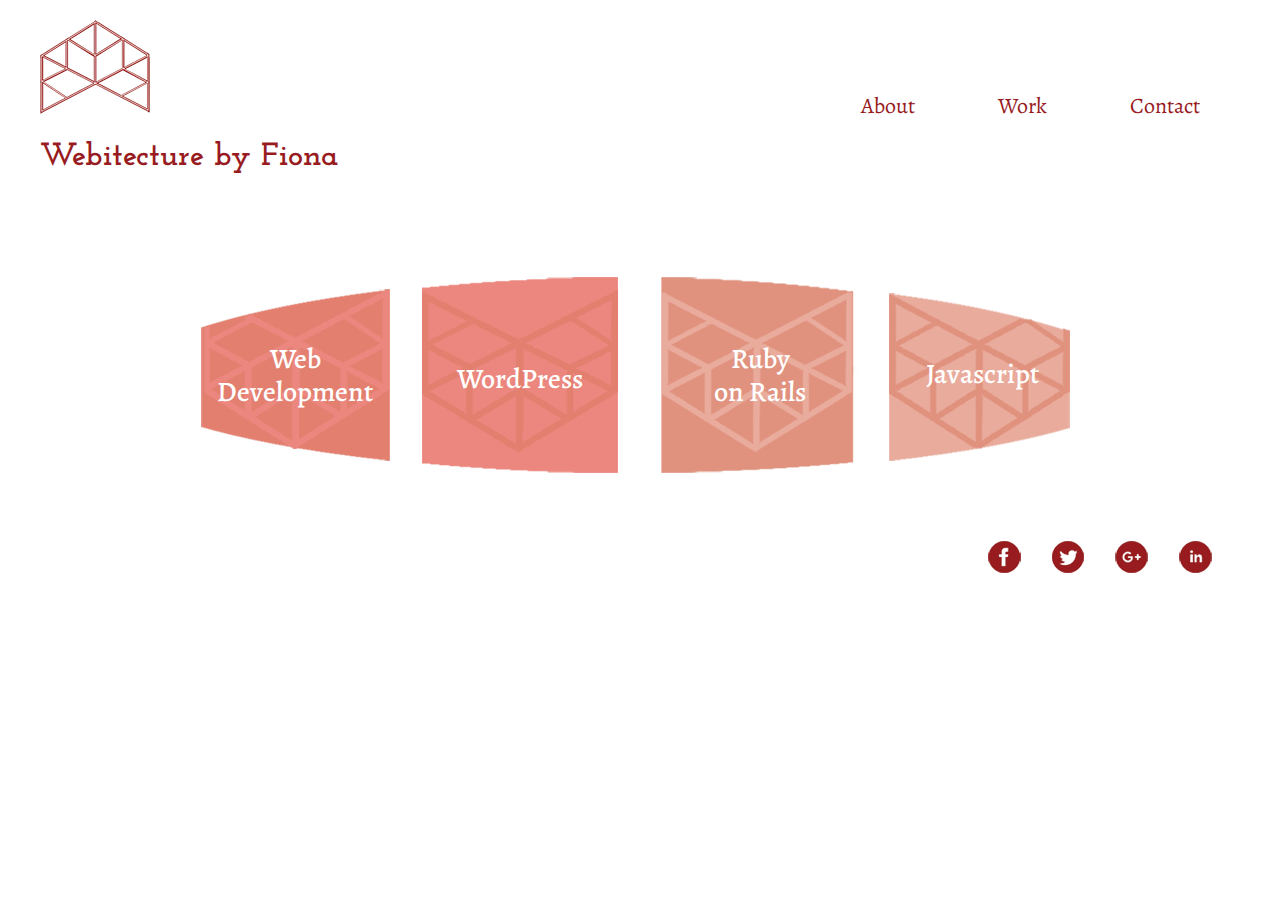
<file: index.html>
<!doctype html>
<html lang="en">
    <head>
        <title>Fiona Ostermayer | Webitecture</title>
        <meta charset="utf-8"/>
        <link rel="stylesheet" href="css/normalize.css">
        <link rel="stylesheet" href="css/main.css">
        <link href="https://fonts.googleapis.com/css?family=Josefin+Slab:400,600,700" rel="stylesheet" type="text/css">
        <link href="https://fonts.googleapis.com/css?family=Alegreya:400,700" rel="stylesheet" type="text/css">
    </head>
    <body>
        <header>
          <div class="full-width">
            <div class="half-width">
              <a href="index.html"><img src="img/logo-60.png" alt="logo-image" /></a>
              <h1>Webitecture by Fiona</h1>
            </div>
            <div class="half-width">
              <nav>
                <ul>
                  <li><a href="about/index.html">About</a></li>
                  <li><a href="work/index.html">Work</a></li>
                  <li><a href="contact/index.html">Contact</a></li>
                </ul>
              </nav>
            </div>
          </div>
        </header>
        <main>
            <section id="skills">
                  <div class="full-width">
                      <div id="shape-1">
                          <p><a href="work.html">Web<br>
                          Development</a></p>
                      </div>
                      <div id="shape-2">
                            <p><a href="work.html#wordpress">WordPress</a></p>
                      </div>
                      <div id="shape-3">
                            <p><a href="work.html#ruby">Ruby<br>
                            on Rails</a></p>
                      </div>
                      <div id="shape-4">
                            <p><a href="work.html#javascript">Javascript</a></p>
                      </div>
                  </div>
            </section>

            <footer id="contact">
                  <div class="full-width">
                        <div class="half-width">
                          <br>
                        </div>
                        <div class="half-width">
                              <ul>
                                  <li><a href="https://facebook.com/"><img src="img/facebook-icon.png" alt="facebook icon" /></a></li>
                                  <li><a href="https://twitter.com/"><img src="img/twitter-icon.png" alt="twitter icon" /></a></li>
                                  <li><a href="https://plus.google.com/"><img src="img/googleplus-icon.png" alt="google plus icon" /></a></li>
                                  <li><a href="https://www.linkedin.com/"><img src="img/linkedin-icon.png" alt="linkedin icon" /></a></li>
                              </ul>
                        </div>
                    </div>
            </footer>
        </main>
    </body>
</html>
</file>
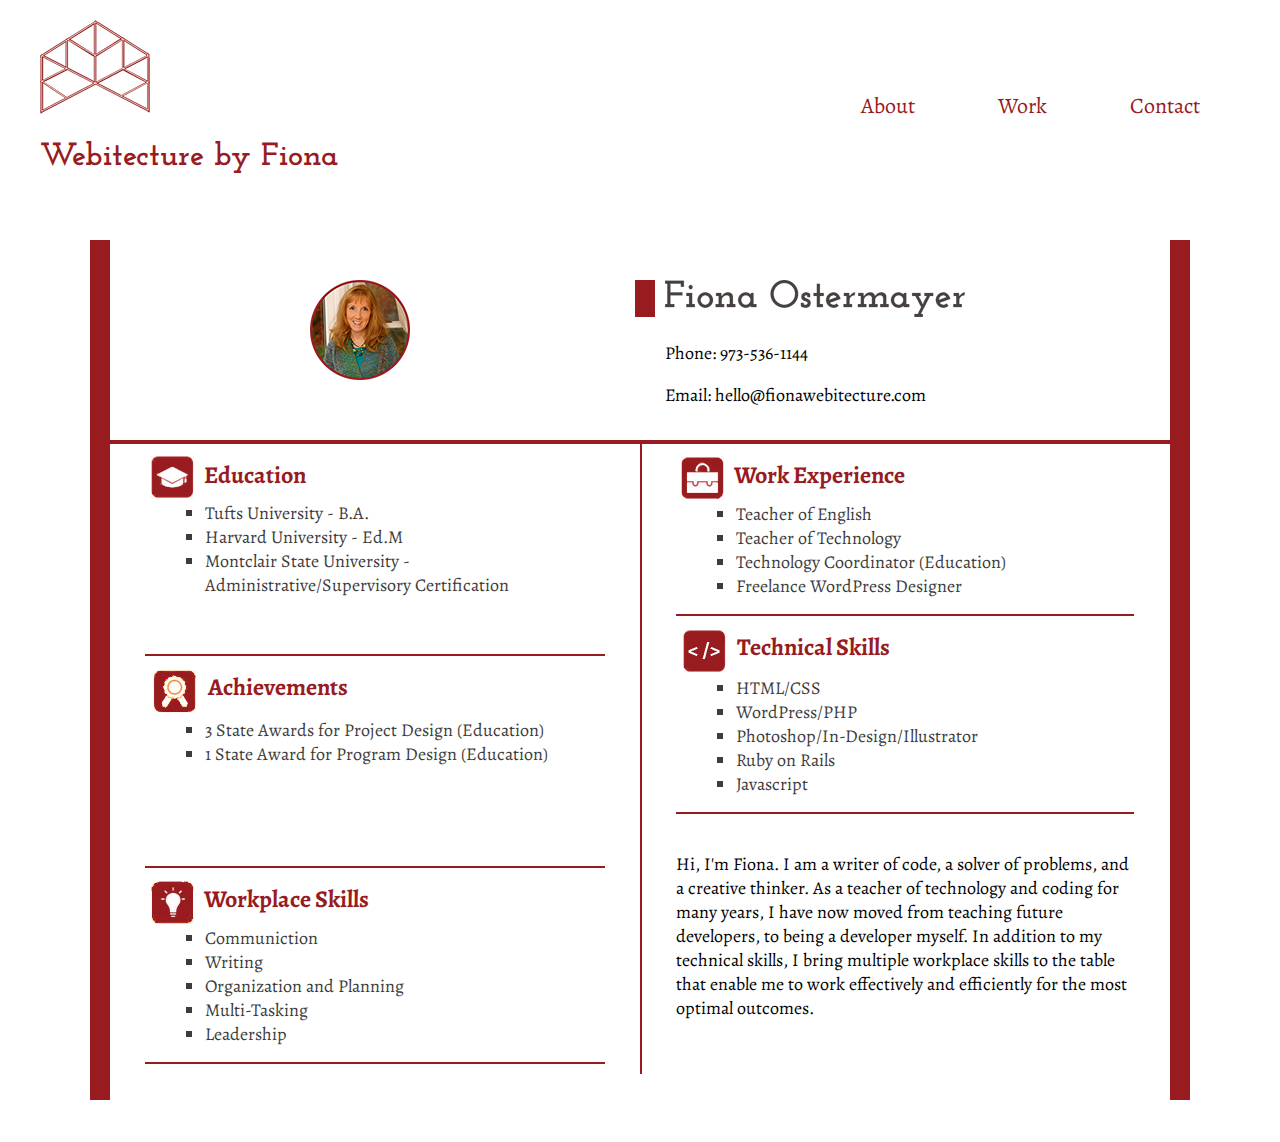
<file: about/index.html>
<!doctype html>
<html lang="en">
    <head>
        <title>Fiona Webitecture| About</title>
        <meta charset="utf-8"/>
        <link rel="stylesheet" href="../css/normalize.css">
        <link rel="stylesheet" href="../css/main.css">
        <link href="https://fonts.googleapis.com/css?family=Josefin+Slab:400,600,700" rel="stylesheet" type="text/css">
        <link href="https://fonts.googleapis.com/css?family=Alegreya:400,700" rel="stylesheet" type="text/css">
    </head>
    <body>
        <header>
          <div class="full-width">
            <div class="half-width">
              <a href="../index.html"><img src="../img/logo-60.png" alt="logo-image" /></a>
              <h1>Webitecture by Fiona</h1>
            </div>
            <div class="half-width">
              <nav>
                <ul>
                  <li><a href="index.html">About</a></li>
                  <li><a href="../work/index.html">Work</a></li>
                  <li><a href="../contact/index.html">Contact</a></li>
                </ul>
              </nav>
            </div>
          </div>
        </header>
        <main>
            <section id="about">
                  <div class="full-width">
                      <div id="outer-shell">
                          <div id="resume-head">
                              <div id="resume-head-left">
                                  <img src="../img/ellipse-1.png" alt="portrait" />
                              </div>
                              <div id="resume-head-right">
                                    <img src="../img/name.png" alt="name" />
                                    <p>Phone: 973-536-1144</p>
                                    <p>Email: hello@fionawebitecture.com</p>
                              </div>
                          </div>
                          <div id="resume-body">
                              <div id="resume-body-left">
                                  <div id="education">
                                      <img src="../img/education-icon.png" alt="Education Icon" class="icon" />
                                      <h2>Education</h2>
                                      <ul>
                                        <li>Tufts University - B.A.</li>
                                        <li>Harvard University - Ed.M</li>
                                        <li>Montclair State University - Administrative/Supervisory Certification</li>
                                      </ul>
                                    </div>
                                  <div id="achievements">
                                      <img src="../img/achievement-icon.png" alt="Achievements Icon" class="icon" />
                                      <h2>Achievements</h2>
                                      <ul>
                                        <li>3 State Awards for Project Design (Education)</li>
                                        <li>1 State Award for Program Design (Education)</li>
                                      </ul>
                                  </div>
                                  <div id="workplace-skills">
                                      <img src="../img/workplace-skills-icon.png" alt="Workplace Skills Icon" class="icon" />
                                      <h2>Workplace Skills</h2>
                                      <ul>
                                        <li>Communiction</li>
                                        <li>Writing</li>
                                        <li>Organization and Planning</li>
                                        <li>Multi-Tasking</li>
                                        <li>Leadership</li>
                                      </ul>
                                  </div>

                              </div>
                              <div id="resume-body-right">
                                  <div id="experience">
                                    <img src="../img/experience-icon.png" alt="Experience Icon" class="icon" />
                                      <h2>Work Experience</h2>
                                      <ul>
                                        <li>Teacher of English</li>
                                        <li>Teacher of Technology</li>
                                        <li>Technology Coordinator (Education)</li>
                                        <li>Freelance WordPress Designer</li>
                                      </ul>
                                  </div>
                                  <div id="technical-skills">
                                    <img src="../img/software-icon.png" alt="Software Icon" class="icon" />
                                    <h2>Technical Skills</h2>
                                    <ul>
                                      <li>HTML/CSS</li>
                                      <li>WordPress/PHP</li>
                                      <li>Photoshop/In-Design/Illustrator</li>
                                      <li>Ruby on Rails</li>
                                      <li>Javascript</li>
                                    </ul>
                                  </div>
                                  <div id="narrative">
                                    <p> Hi, I'm Fiona.  I am a writer of code, a solver of problems, and a creative thinker.  As a teacher of technology and coding for many years, I have now moved from teaching future developers, to being a developer myself.  In addition to my technical skills, I bring multiple workplace skills to the table that enable me to work effectively and efficiently for the most optimal outcomes.</p>
                                  </div>
                              </div>
                          </div>
                      </div>
                  </div>
            </section>
            <footer id="contact">
                  <div class="full-width">
                        <div class="half-width">
                          <br>
                        </div>
                        <div class="half-width">
                              <br>
                        </div>
                    </div>
            </footer>
        </main>
    </body>
</html>
</file>
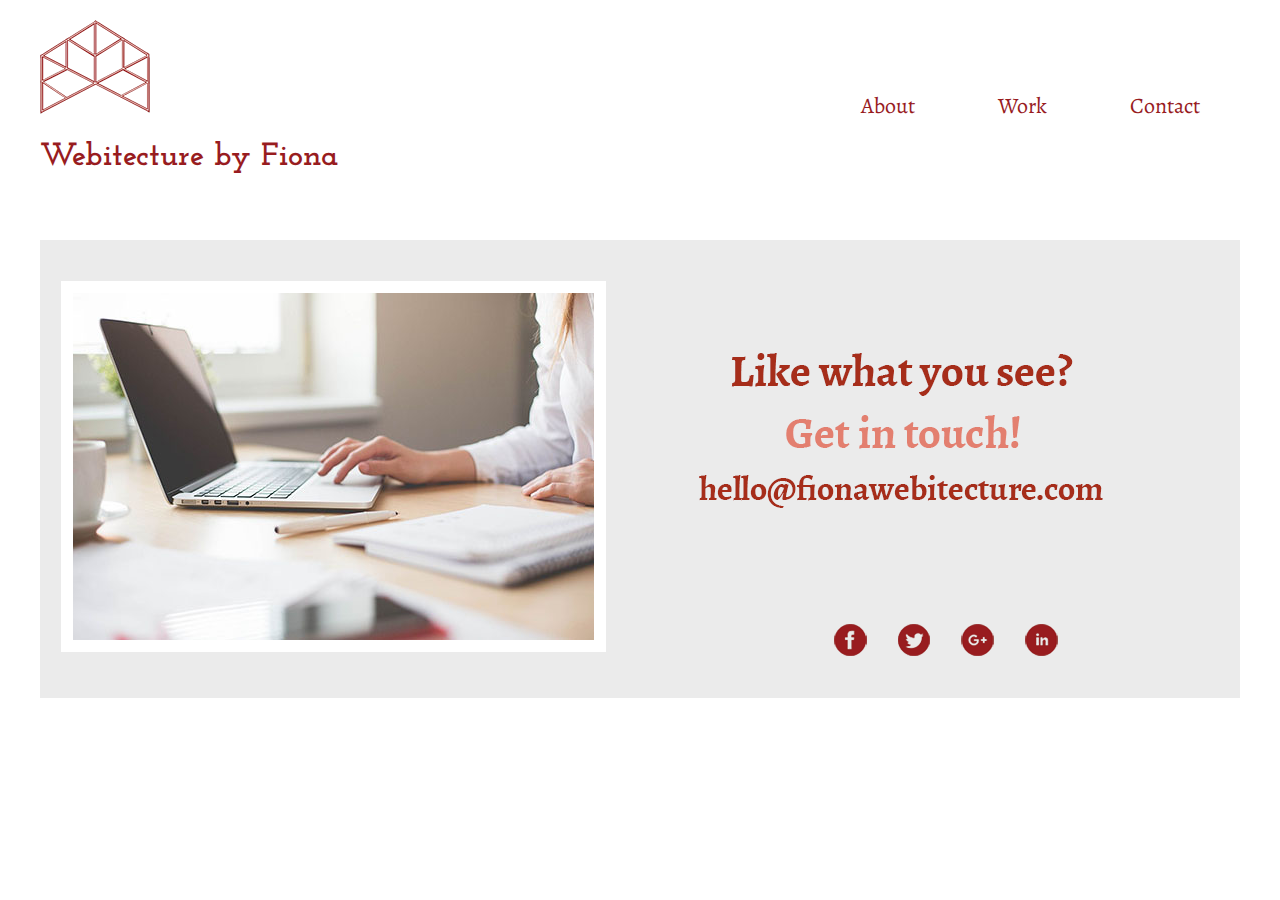
<file: contact/index.html>
<!doctype html>
<html lang="en">
    <head>
        <title>Fiona Webitecture | Contact</title>
        <meta charset="utf-8"/>
        <link rel="stylesheet" href="../css/normalize.css">
        <link rel="stylesheet" href="../css/main.css">
        <link href="https://fonts.googleapis.com/css?family=Josefin+Slab:400,600,700" rel="stylesheet" type="text/css">
        <link href="https://fonts.googleapis.com/css?family=Alegreya:400,700" rel="stylesheet" type="text/css">
    </head>
    <body>
        <header>
          <div class="full-width">
            <div class="half-width">
              <a href="../index.html"><img src="../img/logo-60.png" alt="logo-image" /></a>
              <h1>Webitecture by Fiona</h1>
            </div>
            <div class="half-width">
              <nav>
                <ul>
                  <li><a href="../about/index.html">About</a></li>
                  <li><a href="../work/index.html">Work</a></li>
                  <li><a href="index.html">Contact</a></li>
                </ul>
              </nav>
            </div>
          </div>
        </header>
        <main>
            <section id="contact-page">
                  <div class="full-width-contact">
                      <div class="half-width-contact">
                          <img src="../img/work-on-computer-sized.jpg" alt="working on computer" id="contact-img" />
                      </div>
                      <div class="half-width-contact">
                          <img src="../img/get-in-touch.png" alt ="contact-info" id="get-in-touch-img\" />
                          <ul>
                              <li><a href="https://facebook.com/"><img src="../img/facebook-icon.png" alt="facebook icon" /></a></li>
                              <li><a href="https://twitter.com/"><img src="../img/twitter-icon.png" alt="twitter icon" /></a></li>
                              <li><a href="https://plus.google.com/"><img src="../img/googleplus-icon.png" alt="google plus icon" /></a></li>
                              <li><a href="https://www.linkedin.com/"><img src="../img/linkedin-icon.png" alt="linkedin icon" /></a></li>
                          </ul>
                      </div>
                  </div>
            </section>
            <footer id="contact">
                  <div class="full-width">
                        <div class="half-width">
                          <br>
                        </div>
                        <div class="half-width">
                              <br>
                        </div>
                    </div>
            </footer>
        </main>
    </body>
</html>
</file>
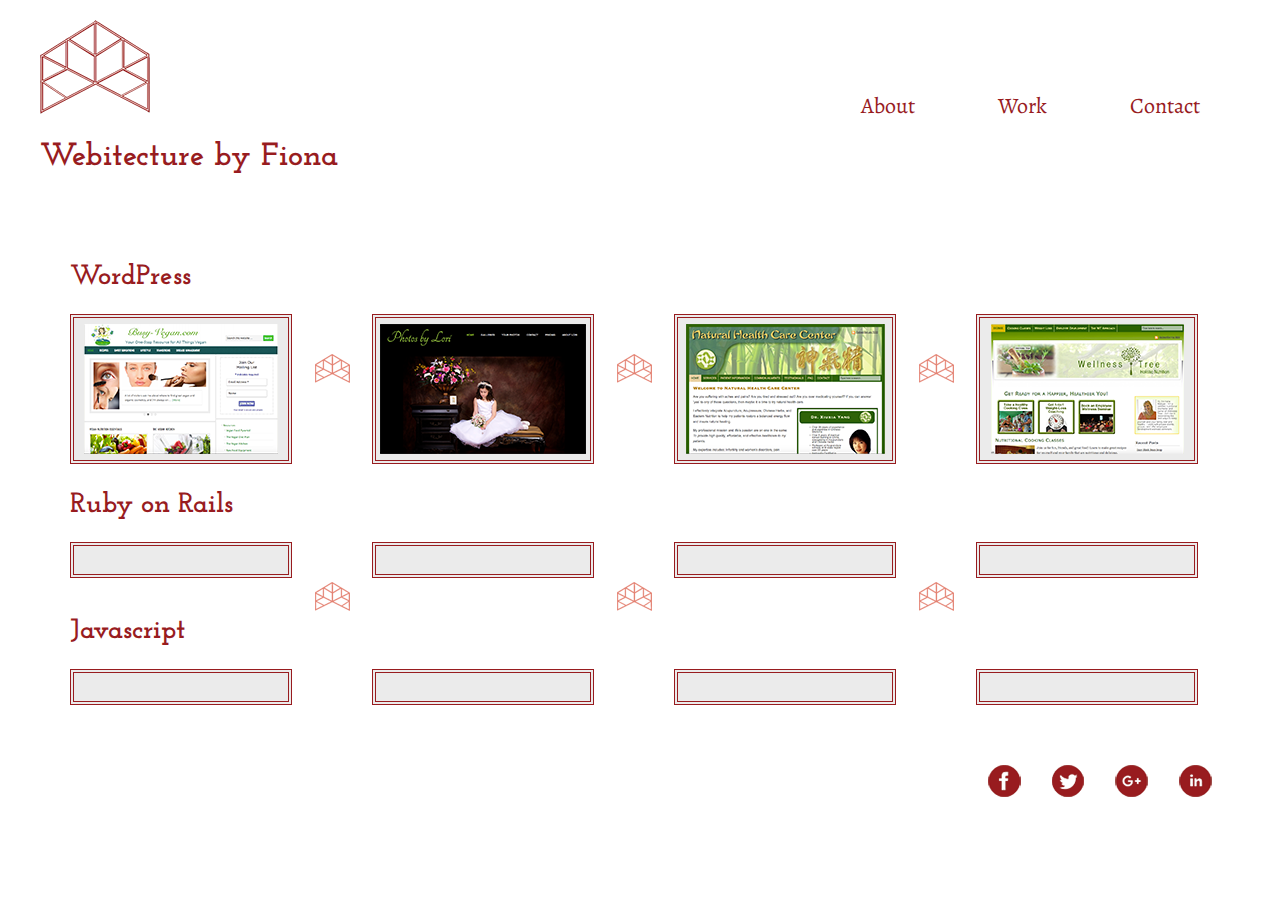
<file: work/index.html>
<!doctype html>
<html lang="en">
    <head>
        <title>Fiona Webitecture | Work</title>
        <meta charset="utf-8"/>
        <link rel="stylesheet" href="../css/normalize.css">
        <link rel="stylesheet" href="../css/main.css">
        <link href="https://fonts.googleapis.com/css?family=Josefin+Slab:400,600,700" rel="stylesheet" type="text/css">
        <link href="https://fonts.googleapis.com/css?family=Alegreya:400,700" rel="stylesheet" type="text/css">
        <link href="https://fonts.googleapis.com/css?family=Raleway:400,500,600" rel="stylesheet" type="text/css">
    </head>
    <body>
        <header>
          <div class="full-width">
            <div class="half-width">
              <a href="../index.html"><img src="../img/logo-60.png" alt="logo-image" /></a>
              <h1>Webitecture by Fiona</h1>
            </div>
            <div class="half-width">
              <nav>
                <ul>
                  <li><a href="../about/index.html">About</a></li>
                  <li><a href="index.html">Work</a></li>
                  <li><a href="../contact/index.html">Contact</a></li>
                </ul>
              </nav>
            </div>
          </div>
        </header>
        <main>
            <section id="wordpress">
                  <div class="full-width">
                    <a name="wordpress"></a>
                    <h2>WordPress</h2>
                      <div class="quarter-box">
                          <a href="http://www.busy-vegan.com/" target="_blank"><img src="../img/busy-vegan.png" alt="busy-vegan.com" /></a>
                      </div>
                      <div class="bullet">
                        <img src="../img/logo-bullet.png"  alt="bullet divider" />
                      </div>
                      <div class="quarter-box">
                        <a href="http://photosbylori.com/" target="_blank"><img src="../img/photos-by-lori.png" alt="photos-by-lori.com" /></a>
                      </div>
                      <div class="bullet">
                        <img src="../img/logo-bullet.png"  alt="bullet divider" />
                      </div>
                      <div class="quarter-box">
                        <a href="http://nhccacupuncture.com/" target="_blank"><img src="../img/nhccacupuncture.png" alt="nhccacupuncture.com" /></a>
                      </div>
                      <div class="bullet">
                        <img src="../img/logo-bullet.png"  alt="bullet divider" />
                      </div>
                      <div class="quarter-box">
                        <a href="http://wellnesstreeholisticnutrition.com/" target="_blank"><img src="../img/wellnesstree-thumb.png" alt="wellnesstree-holistic-nutrition.com" /></a>
                      </div>
                  </div>
            </section>
            <section id="ruby">
                  <div class="full-width">
                    <a name="ruby"></a>
                    <h2>Ruby on Rails</h2>
                      <div class="quarter-box">
                        <br>
                      </div>
                      <div class="bullet">
                        <img src="../img/logo-bullet.png"  alt="bullet divider" />
                      </div>
                      <div class="quarter-box">
                        <br>
                      </div>
                      <div class="bullet">
                        <img src="../img/logo-bullet.png"  alt="bullet divider" />
                      </div>
                      <div class="quarter-box">
                        <br>
                      </div>
                      <div class="bullet">
                        <img src="../img/logo-bullet.png"  alt="bullet divider" />
                      </div>
                      <div class="quarter-box">
                        <br>
                      </div>
                  </div>
            </section>
            <section id="javascript">
                  <div class="full-width">
                    <a name="javascript"></a>
                    <h2>Javascript</h2>
                      <div class="quarter-box">
                        <br>
                      </div>
                      <div class="bullet">
                      </div>
                      <div class="quarter-box">
                        <br>
                      </div>
                      <div class="bullet">
                      </div>
                      <div class="quarter-box">
                        <br>
                      </div>
                      <div class="bullet">
                      </div>
                      <div class="quarter-box">
                        <br>
                      </div>
                  </div>
            </section>

            <footer id="contact">
                  <div class="full-width">
                        <div class="half-width">
                          <br>
                        </div>
                        <div class="half-width">
                              <ul>
                                  <li><a href="https://www.facebook.com/"><img src="../img/facebook-icon.png" alt="facebook icon" /></a></li>
                                  <li><a href="https://twitter.com/"><img src="../img/twitter-icon.png" alt="twitter icon" /></a></li>
                                  <li><a href="https://plus.google.com/"><img src="../img/googleplus-icon.png" alt="google plus icon" /></a></li>
                                  <li><a href="https://www.linkedin.com/"><img src="../img/linkedin-icon.png" alt="linkedin icon" /></a></li>
                              </ul>
                        </div>
                    </div>
            </footer>
        </main>
    </body>
</html>
</file>
<file: css/main.css>
/*****BASE STYLES*****/

body {
    font-family: 'Alegreya', serif;
}


  /***** GRID *****/

.full-width {
    width: 1200px;
    margin: 0 auto;
}

.full-width-contact{
  width: 1200px;
  margin: 0 auto;
  background-color: #ebebeb;
}

.half-width {
    width: 600px;
    float: left;
}

.half-width-contact {
  background-color: #ebebeb;
  width: 600px;
  float: left;
  padding: 20px 0;
}

.quarter-box {
  width: 210px;
  padding: 6px 2px 0px 2px;
  float: left;
  text-align: center;
  border: 4px double #981c1f;
  background-color: #ebebeb;
}

/*****HEADER Section*****/

header {
    background: #ffffff;
    height: 240px;
}

header h1 {
    padding: 0px;
    font-family: 'Josefin Slab', serif;
    font-size: 32px;
    color: #981c1f;
}

header h3 {
  font-family: 'Alegreya', serif;
  font-size: 32px;
  color: #e37f6f;
  text-align: center;
}

header img {
  padding: 20px 0 0 0;
}

nav {
  float: right;
  padding: 75px 40px;
}

nav ul li{
    display: inline-block;
}

nav ul li a {
    text-transform: capitalize;
    text-decoration: none;
    font-size: 22px;
    color: #981c1f;
    padding-left: 80px;
}

header nav ul li a:active {
  color: #e37f6f;
}

header nav ul li a:hover {
    color: #e37f6f;
}


/*****SKILLS Section - Main Page*****/

#skills {
  padding: 30px 0 0 0;
}

#skills p {
  font-size: 28px;
  line-height: 33px;
  color: #fff;
  font-weight: 500;
  text-align: center;
}

#skills a {
  color: #ffffff;
  text-decoration: none;
}

#skills a:hover {
  color: #981c1f;
}

#shape-1 {
  width: 360px;
  height: 215px;
  float: left;
  background: url('../img/shape-1.png');
  background-repeat: no-repeat;
}

#shape-1:hover {
  background: url('../img/shape-1-invert.png');
  background-repeat: no-repeat;
}

#shape-1 p {
  padding: 45px 0px 0px 150px;
}

#shape-2 {
  width: 240px;
  height: 215px;
  float: left;
  background: url('../img/shape-2.png');
  background-repeat: no-repeat;
}

#shape-2:hover {
  background: url('../img/shape-2-invert.png');
  background-repeat: no-repeat;
}

#shape-2 p {
  padding: 65px 0px 0px 0px;
}

#shape-3 {
  width: 240px;
  height: 215px;
  float: left;
  background: url('../img/shape-3.png');
  background-repeat: no-repeat;
}

#shape-3:hover {
  background: url('../img/shape-3-invert.png');
  background-repeat: no-repeat;
}

#shape-3 p {
  padding: 45px 0px 0px 0px;
}

#shape-4 {
  width: 360px;
  height: 215px;
  float: left;
  background: url('../img/shape-4.png');
  background-repeat: no-repeat;
}

#shape-4:hover {
  background: url('../img/shape-4-invert.png');
  background-repeat: no-repeat;
}

#shape-4 p {
  padding: 60px 155px 0px 0px;
}

/***** WORK PAGE Sections*****/

/*****WORDPRESS Section - Work Page*****/

.bullet {
  width: 80px;
  float: left;
  text-align: center;
  padding-top: 40px;
}

#wordpress {
  clear: both;
  margin: 0px 0px 200px 60px;
}

#wordpress h2 {
  padding: 0px;
  font-family: 'Josefin Slab', serif;
  font-size: 28px;
  color: #981c1f;
}

/*****RUBY Section - Work Page*****/

#ruby {
  clear: both;
  margin: 50px 0px 0px 60px;
}

#ruby h2 {
  padding: 0px;
  font-family: 'Josefin Slab', serif;
  font-size: 28px;
  color: #981c1f;
}

/*****JAVASCRIPT Section - Work Page*****/

#javascript {
  clear: both;
  margin: 50px 0px 0px 60px;
}

#javascript h2 {
  padding: 0px;
  font-family: 'Josefin Slab', serif;
  font-size: 28px;
  color: #981c1f;
}

/*****CONTACT Section*****/

#contact {
  background-color: #ffffff;
  clear: both;
}

#contact-img {
  border: 12px solid #ffffff;
  margin: 20.5px;
}

#contact .full-width {
    padding: 20px 0;
}

#contact ul {
    padding: 20px 0px 0px 115px;
    list-style: none;
    float: right;
}

#contact ul li {
     display: inline-block;
}
#contact ul img {
    padding-right: 28px;
}

#contact-page ul {
    text-align: center;
    list-style: none;
}

#contact-page ul li {
     display: inline-block;
}
#contact-page ul img {
    padding-right: 28px;
}

/*****ABOUT PAGE Sections*****/

/*****RESUME HEAD Section*****/

#outer-shell {
  width: 1060px;
  height: 860px;
  margin: 0 50px 0 50px;
  padding: 0px;
  border-left: 20px solid #981c1f;
  border-right: 20px solid #981c1f;
}

#resume-head {
  width: 1060px;
  height: 200px;
}

#resume-head-left {
  width: 325px;
  padding: 40px 0px 0px 200px;
  float: left;
}

#resume-head-right {
  margin: 0;
  padding: 40px 0 0 0;
  float: left;
}

#resume-head-right img {
  border-left: 20px solid #981c1f;
  padding-left: 10px;
}

#resume-head-right p{
  font-family: 'Alegreya', 'serif';
  font-size: 18px;
  padding-left: 30px;
}

#resume-body {
  border-top: 4px solid #981c1f;
}

#resume-body h2 {
  margin: 5px 5px 0px 5px;
  font-family: 'Alegreya', 'serif';
  color: #981c1f;
  float: left;
}

#resume-body ul {
  clear: both;
  margin-left: 20px;
}

#resume-body ul li {
  list-style-type: square;
  font-family: 'Alegreya', serif;
  font-size: 18px;
  color: #3c3c3c;
}

#resume-body .icon {
  margin: 2px 5px;
  float: left;
}

#resume-body-left {
  width: 530px;
  float: left;
  border-right: 2px solid #981c1f;
}

#education {
  width: 460px;
  height: 200px;
  margin: 10px 35px;
  border-bottom: 2px solid #981c1f;
}

#achievements {
  width: 460px;
  height: 200px;
  margin: 10px 35px;
  border-bottom: 2px solid #981c1f;
}

#workplace-skills {
  width: 460px;
  margin: 10px 35px;
  border-bottom: 2px solid #981c1f;
}

#resume-body-right {
  float: left;
}

#experience {
  width: 458px;
  margin: 10px 34px;
  border-bottom: 2px solid #981c1f;
}

#technical-skills {
  width: 458px;
  margin: 10px 34px;
  border-bottom: 2px solid #981c1f;
}

#narrative {
  width: 458px;
  margin: 10px 34px;
}

#narrative {
  font-family: 'Alegreya', 'serif';
  font-size: 18px;
  padding-top: 10px;
}
</file>
